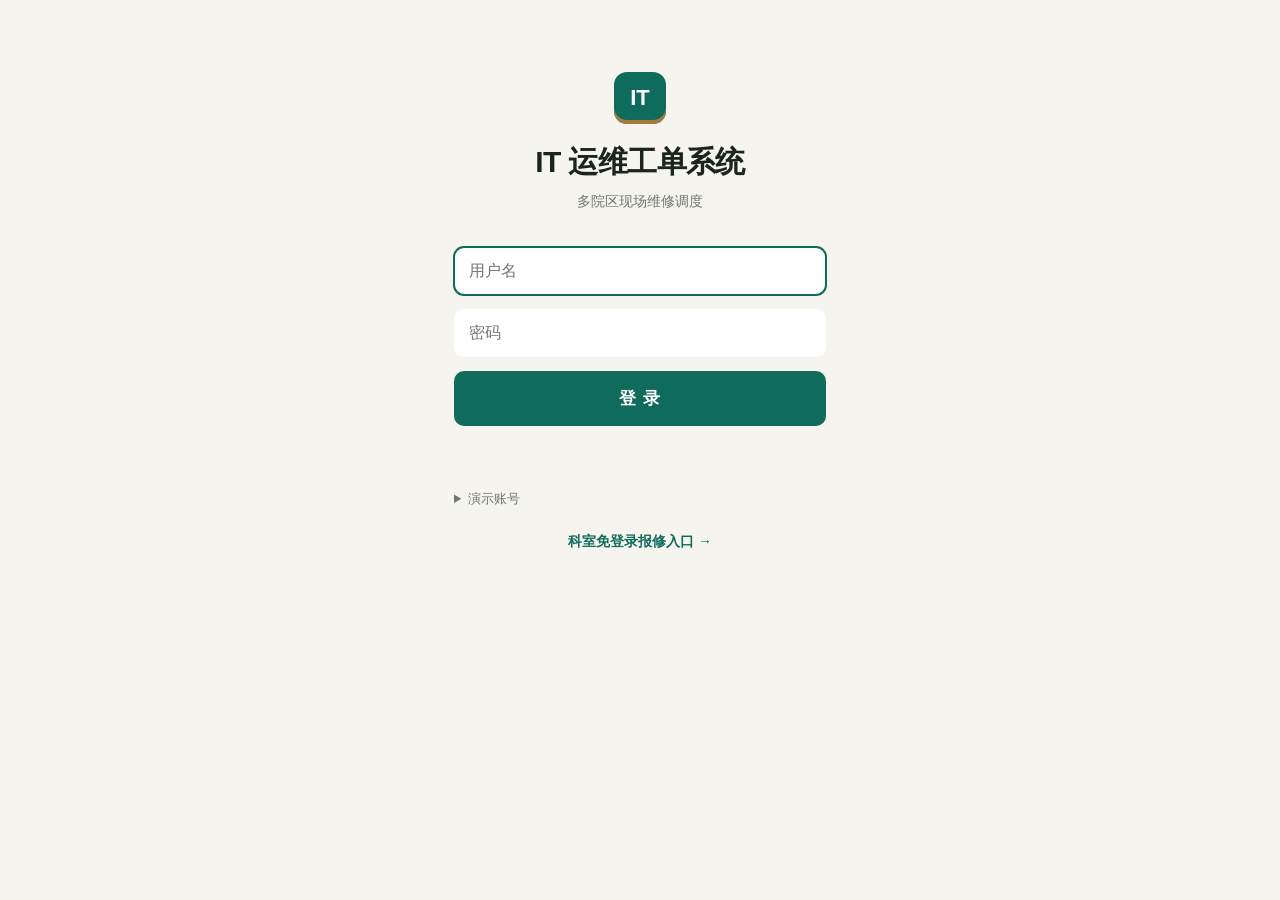
<file: src/main/resources/static/login.html>
<!doctype html>
<html lang="zh-CN">
<head>
  <meta charset="utf-8">
  <meta name="viewport" content="width=device-width, initial-scale=1, maximum-scale=1, user-scalable=no">
  <meta name="theme-color" content="#14201C">
  <meta name="apple-mobile-web-app-capable" content="yes">
  <meta name="apple-mobile-web-app-status-bar-style" content="default">
  <meta name="apple-mobile-web-app-title" content="IT运维工单">
  <link rel="manifest" href="/manifest-repairer.json">
  <link rel="icon" href="/icons/repair-192.png">
  <link rel="apple-touch-icon" href="/icons/repair-192.png">
  <title>登录 - IT运维工单系统</title>
  <style>
    /* 登录页 —— 纸白底 + 墨青，入口气质与报修端同族 */
    :root {
      --c-primary: #0F6B5C;
      --c-primary-dark: #0B5448;
      --c-bg: #F6F4EE;
      --c-surface: #FFFFFF;
      --c-surface-2: #F0EDE4;
      --c-text: #1C2420;
      --c-muted: #6E7770;
      --c-danger: #B3261E;
      --c-accent: #A67C3D;
    }
    * { box-sizing: border-box; margin: 0; padding: 0; }
    body { font-family: "PingFang SC", "Microsoft YaHei", "Segoe UI", sans-serif; background: var(--c-bg); color: var(--c-text); }
    .container { max-width: 420px; margin: 0 auto; padding: 72px 24px; }
    .brand { width: 52px; height: 52px; border-radius: 13px; background: var(--c-primary); color: #fff;
      display: flex; align-items: center; justify-content: center; font-size: 22px; font-weight: 800;
      margin: 0 auto 18px; box-shadow: inset 0 -4px 0 var(--c-accent); }
    h1 { font-size: 30px; font-weight: 700; letter-spacing: -0.02em; text-align: center; }
    .sub { text-align: center; color: var(--c-muted); margin: 10px 0 36px; font-size: 14px; }
    input { width: 100%; padding: 15px; margin-bottom: 14px; border: none; border-radius: 10px; font-size: 16px; background: var(--c-surface); color: var(--c-text); font-family: inherit; }
    input:focus { outline: 2px solid var(--c-primary); outline-offset: -1px; }
    button { width: 100%; padding: 16px; background: var(--c-primary); color: #fff; border: none; border-radius: 10px; font-size: 17px; font-weight: 700; letter-spacing: .06em; cursor: pointer; }
    button:active { background: var(--c-primary-dark); }
    .msg { margin-top: 14px; text-align: center; color: var(--c-danger); font-size: 14px; min-height: 20px; }
    details { margin-top: 30px; }
    summary { cursor: pointer; color: var(--c-muted); font-size: 13px; }
    .hint { margin-top: 10px; padding: 14px; background: var(--c-surface); border-radius: 10px; font-size: 13px; color: var(--c-muted); line-height: 1.9; }
    .demo-tip { text-decoration: underline; text-underline-offset: 3px; font-size: 12px; color: var(--c-muted); margin-bottom: 6px; }
    .demo-row { cursor: pointer; padding: 3px 6px; margin: 0 -6px; border-radius: 6px; transition: background .15s; }
    .demo-row:hover { background: var(--c-surface-2); }
    .demo-row:active { background: #DCEFE9; }
    .demo-row.flash { background: #DCEFE9; }
  </style>
</head>
<body>
<div class="container">
  <div class="brand">IT</div>
  <h1>IT 运维工单系统</h1>
  <p class="sub">多院区现场维修调度</p>
  <input id="username" placeholder="用户名" autocomplete="username">
  <input id="password" type="password" placeholder="密码">
  <button id="loginBtn">登 录</button>
  <div id="msg" class="msg"></div>
  <details>
    <summary>演示账号</summary>
    <div class="hint">
      <div class="demo-tip">点击填入</div>
      <div class="demo-row" data-user="repairer1" data-pass="123456">维修工：repairer1 / 123456（张工）</div>
      <div class="demo-row" data-user="repairer2" data-pass="123456">维修工：repairer2 / 123456（李工）</div>
      <div class="demo-row" data-user="admin" data-pass="admin123">管理员：admin / admin123</div>
      <div class="demo-row" data-user="finance" data-pass="123456">财务：finance / 123456</div>
    </div>
  </details>
  <div style="margin-top:24px;text-align:center;">
    <a href="report.html" style="color:#0F6B5C;text-decoration:none;font-size:14px;font-weight:600;">科室免登录报修入口 →</a>
  </div>
</div>
<script>
  const usernameEl = document.getElementById('username');
  const passwordEl = document.getElementById('password');
  const loginBtn = document.getElementById('loginBtn');
  const msg = document.getElementById('msg');
  let submitting = false;

  async function doLogin() {
    if (submitting) return;              // 防重复提交（连点/连按回车）
    const username = usernameEl.value.trim();
    const password = passwordEl.value;
    msg.textContent = '';
    if (!username || !password) {
      msg.textContent = '请输入用户名和密码';
      (username ? passwordEl : usernameEl).focus();
      return;
    }
    submitting = true;
    loginBtn.disabled = true;
    loginBtn.textContent = '登录中...';
    // 同浏览器登录态共享（localStorage 不分窗口）：直接以新身份覆盖旧登录态。
    // 不再弹窗打断——旧窗口由 admin.html 的 storage 身份看守负责提示失效（D-025）。
    try {
      const res = await fetch('/api/auth/login', {
        method: 'POST',
        headers: { 'Content-Type': 'application/json' },
        body: JSON.stringify({ username, password })
      });
      const json = await res.json();
      if (json.code !== 0) {
        msg.textContent = json.message;
        submitting = false;
        loginBtn.disabled = false;
        loginBtn.textContent = '登 录';
        return;
      }
      localStorage.setItem('itsdUser', JSON.stringify(json.data));
      const roleCode = json.data.roleCode;
      const uid = json.data.userId;
      if (roleCode === 'REPAIRER') {
        window.location.href = 'today.html?userId=' + uid;
      } else {
        // 管理员 / 调度员 / 财务 → PC 管理后台（后台再按角色渲染菜单）
        window.location.href = 'admin.html';
      }
    } catch (e) {
      msg.textContent = '网络错误：' + e.message;
      submitting = false;
      loginBtn.disabled = false;
      loginBtn.textContent = '登 录';
    }
  }

  loginBtn.addEventListener('click', doLogin);

  // 回车登录：两个输入框内按回车都能提交；信息不全时跳到缺的那个框
  [usernameEl, passwordEl].forEach(function (el) {
    el.addEventListener('keydown', function (e) {
      if (e.key !== 'Enter' && e.keyCode !== 13) return;
      e.preventDefault();
      if (usernameEl.value.trim() && passwordEl.value) {
        doLogin();
      } else {
        (usernameEl.value.trim() ? passwordEl : usernameEl).focus();
      }
    });
  });

  // 演示账号：点一行直接填入用户名/密码（测试演示用），聚焦密码框以便直接回车登录
  document.querySelectorAll('.demo-row').forEach(function (row) {
    row.addEventListener('click', function () {
      usernameEl.value = row.getAttribute('data-user') || '';
      passwordEl.value = row.getAttribute('data-pass') || '';
      msg.textContent = '';
      document.querySelectorAll('.demo-row').forEach(function (r) { r.classList.remove('flash'); });
      row.classList.add('flash');
      setTimeout(function () { row.classList.remove('flash'); }, 700);
      passwordEl.focus();
    });
  });

  // 到达登录页 = 未登录状态。
  // 浏览器返回键本质上和"退出"必须是同一个操作，因此这里做两件事：
  //  1) 清掉登录态（否则按返回键回到登录页，凭证还在，等于没退出）
  //  2) 复位点击状态 —— 返回键命中 bfcache 时脚本不会重跑，界面会卡在"登录中..."（截图为证）
  function enterLoggedOutState(clearPassword) {
    try { localStorage.removeItem('itsdUser'); } catch (e) { /* ignore */ }
    submitting = false;
    loginBtn.disabled = false;
    loginBtn.textContent = '登 录';
    if (clearPassword) passwordEl.value = '';
    msg.textContent = '';
  }

  // persisted=true 表示页面来自往返缓存（返回/前进键），脚本快照不会重跑，必须手动复位
  window.addEventListener('pageshow', function (e) {
    if (e.persisted) enterLoggedOutState(true);
  });

  // 正常进入登录页：同样视为未登录（不清密码框，避免抹掉浏览器自动填充的凭证）
  enterLoggedOutState(false);

  usernameEl.focus();
</script>
<script>
  // PWA：注册 Service Worker（HTTPS 或 localhost 下生效）
  if ('serviceWorker' in navigator) {
    window.addEventListener('load', function () {
      navigator.serviceWorker.register('/service-worker.js').catch(function () {});
    });
  }
</script>
</body>
</html>
</file>
